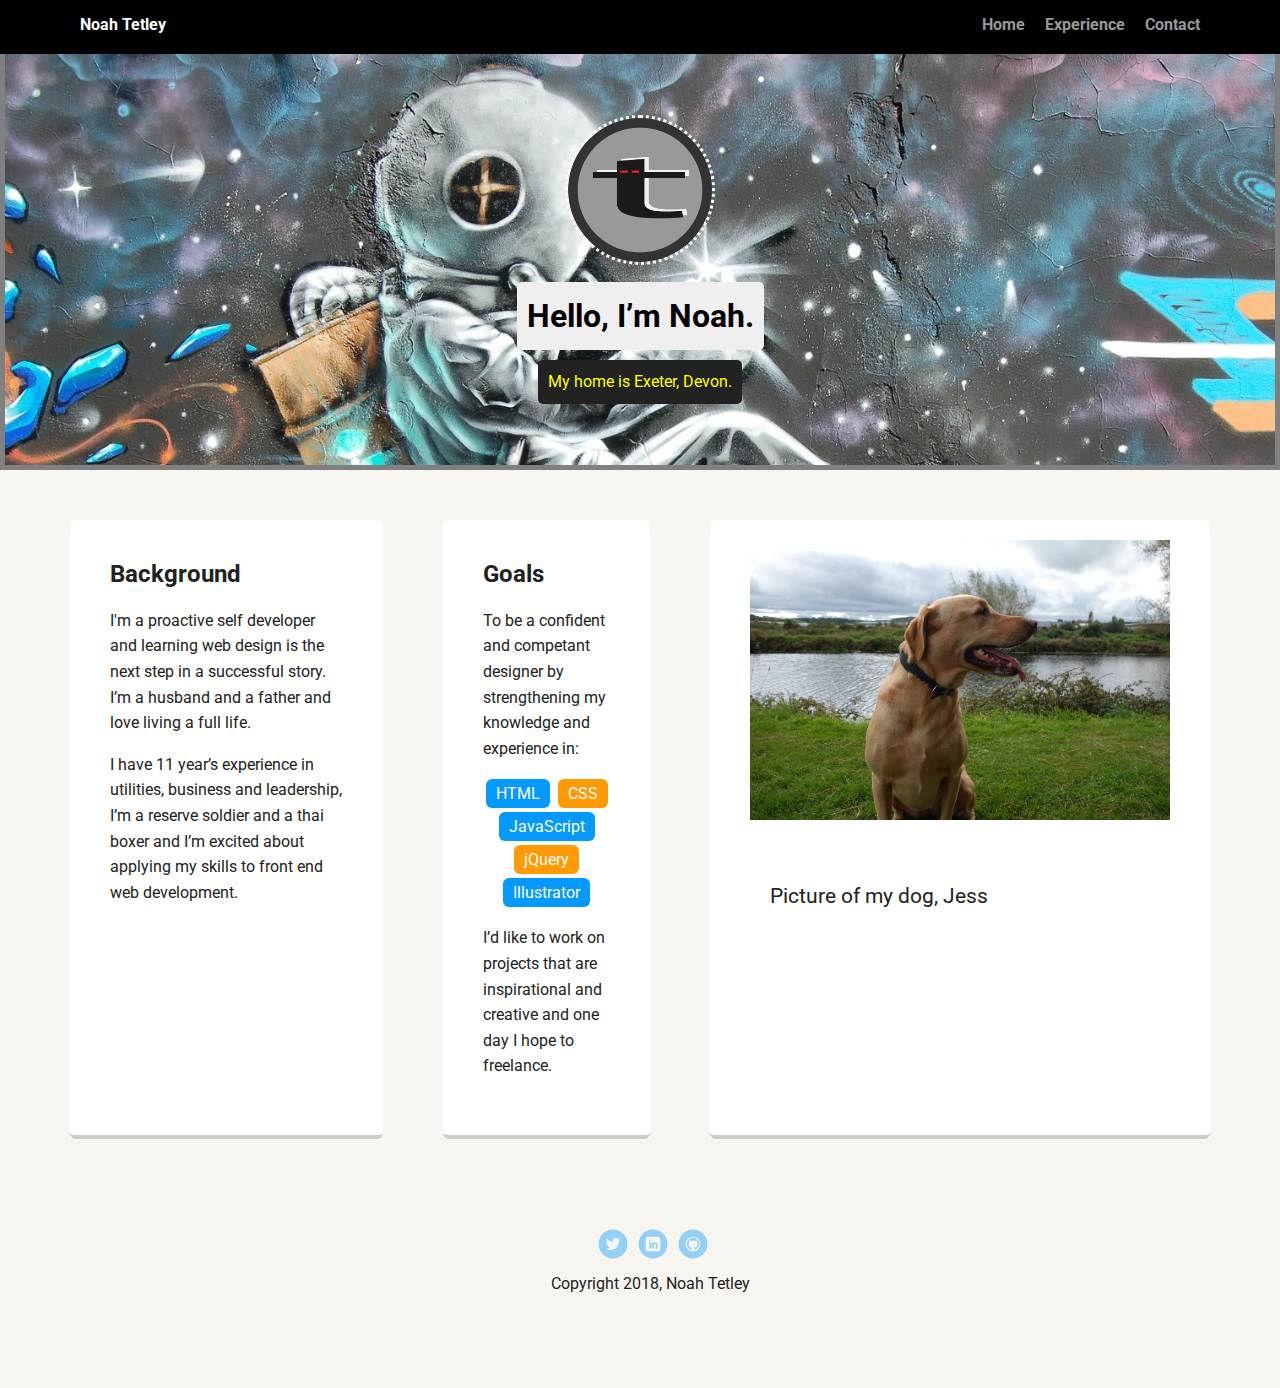
<file: index.html>
<!doctype html>
<html lang="en">
<head>
  <meta charset="utf-8">
  <title>Noah Tetley's Profile</title>
  <meta name="viewport" content="width=device-width, initial-scale=1.0">
  <link rel="stylesheet" href="styles.css">
  <link href="https://fonts.googleapis.com/css?family=Muli%7CRoboto:400,300,500,700,900" rel="stylesheet"></head>
  <body>

    <div class="main-nav">
        <ul class="nav">
          <li class="name">Noah Tetley</li>
          <li><a href="index.html">Home</a></li>
          <li><a href="experience.html">Experience</a></li>
          <li><a href="contact.html">Contact</a></li>    
        </ul>
    </div>

    <header class="home">
      <img src="images/noahtetley-logo-1.png" alt="Noah Tetley's logo Grey" class="profile-image">
      <h1 class="tag name">Hello, I’m Noah.</h1>
      <p class="tag location">My home is Exeter, Devon.</p>
    </header>

    <main class="flex">
      <div class="card">
        <h2>Background</h2>
        <p> I'm a proactive self developer and learning web design is the next step in a successful story. I’m a husband and a father and love living a full life.</p>
        <p> I have 11 year’s experience in utilities, business and leadership, I’m a reserve soldier and a thai boxer and I’m excited about applying my skills to front end web development.</p>

      </div> 

      <div class="card">
        <h2>Goals</h2>
        <p>To be a confident and competant designer by strengthening my knowledge and experience in:</p>
        <ul class="skills">
          <li>HTML</li>
          <li>CSS</li>
          <li>JavaScript</li>
          <li>jQuery</li>
          <li>Illustrator</li>
        </ul>
        <p>I’d like to work on projects that are inspirational and creative and one day I hope to freelance.</p>
      </div> 
        
      <div class="card">
        <img src="images/rsz_dsc00595.jpg" id="dog" alt="picture of golden labrador sat by he river exe, devon">
        <footer>Picture of my dog, Jess</footer>
      </div> 


    </main>
    <footer>
      <ul>
        <li><a href="https://twitter.com/@NoahMonkeyLFC" class="social twitter" target="_blank">Twitter</a></li>
        <li><a href="https://linkedin.com/in/noah-tetley-acicm-bb998590" class="social linkedin" target="_blank">LinkedIn</a></li>
        <li><a href="https://github.com/tets5441" class="social github" target="_blank">Github</a></li>
      </ul>
      <p class="copyright">Copyright 2018, Noah Tetley</p>
    </footer>
  </body>
  </html>
</file>
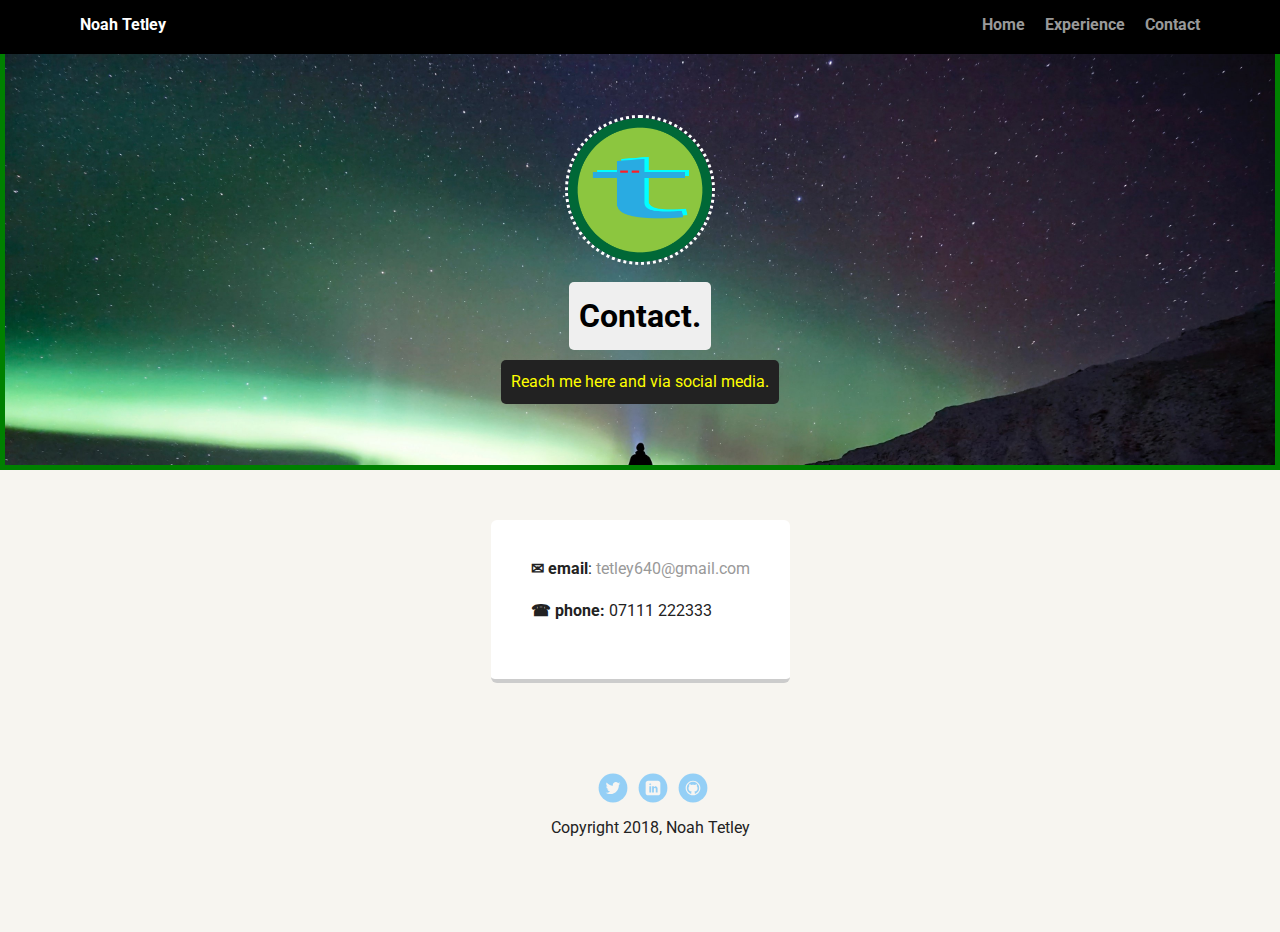
<file: contact.html>
<!doctype html>
<html lang="en">
<head>
  <meta charset="utf-8">
  <title>Noah Tetley's contact details</title>
  <meta name="viewport" content="width=device-width, initial-scale=1.0">
  <link rel="stylesheet" href="styles.css">
  <link href="https://fonts.googleapis.com/css?family=Muli%7CRoboto:400,300,500,700,900" rel="stylesheet"></head>
  <body>

    <div class="main-nav">
        <ul class="nav">
          <li class="name">Noah Tetley</li>
          <li><a href="index.html">Home</a></li>
          <li><a href="experience.html">Experience</a></li>
          <li><a href="contact.html">Contact</a></li>    
        </ul>
    </div>

    <header class="contact">
      <img src="images/noahtetley-logo.3.png" alt="Noah Tetley's logo green" class="profile-image">
      <h1 class="tag name">Contact.</h1>
      <p class="tag location">Reach me here and via social media.</p>
    </header>

    <main class="flex">
      <div class="card">
            <p><strong>&#9993; email</strong>: <a href="mailto:tetley640@gmail.com?subject=Hi%20Noah">tetley640@gmail.com</a></p>
            <p><strong>&phone; phone:</strong> 07111 222333</p>  
      </div>  

    </main>
    <footer>
      <ul>
        <li><a href="https://twitter.com/@NoahMonkeyLFC" class="social twitter" target="_blank">Twitter</a></li>
        <li><a href="https://linkedin.com/in/noah-tetley-acicm-bb998590" class="social linkedin" target="_blank">LinkedIn</a></li>
        <li><a href="https://github.com/tets5441" class="social github" target="_blank">Github</a></li>
      </ul>
      <p class="copyright">Copyright 2018, Noah Tetley</p>
    </footer>
  </body>
  </html>
</file>
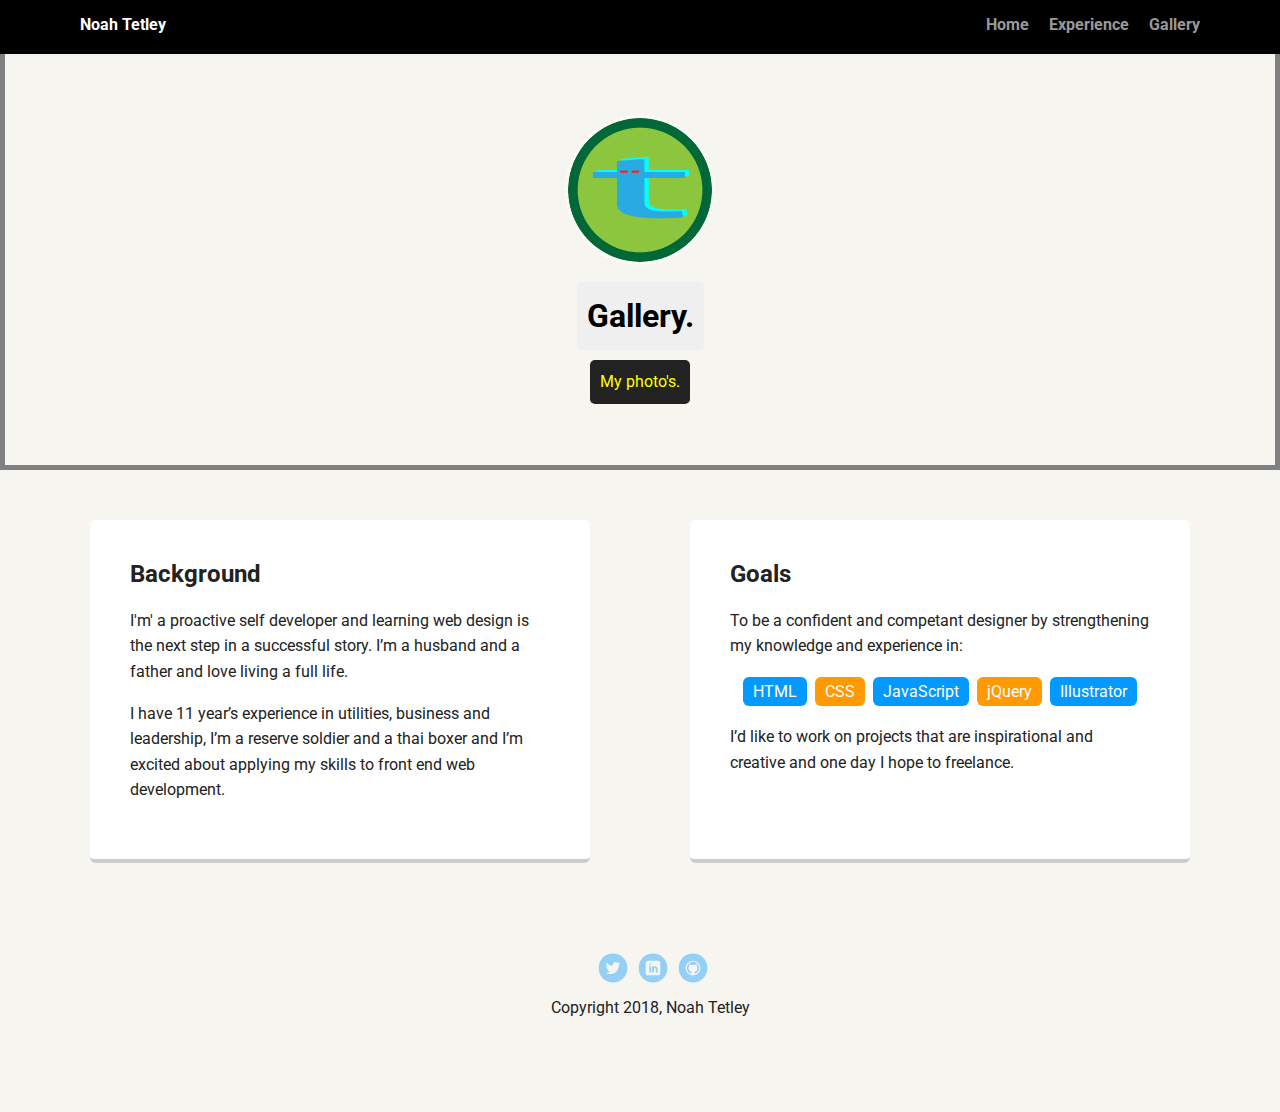
<file: gallery.html>
<!doctype html>
<html lang="en">
<head>
  <meta charset="utf-8">
  <title>Noah Tetley's Profile</title>
  <meta name="viewport" content="width=device-width, initial-scale=1.0">
  <link rel="stylesheet" href="styles.css">
  <link href="https://fonts.googleapis.com/css?family=Muli%7CRoboto:400,300,500,700,900" rel="stylesheet"></head>
  <body>

    <div class="main-nav">
        <ul class="nav">
          <li class="name">Noah Tetley</li>
          <li><a href="index.html">Home</a></li>
          <li><a href="experience.html">Experience</a></li>
          <li><a href="gallery.html">Gallery</a></li>    
        </ul>
    </div>

    <header id="gallery">
      <img src="images/noahtetley-logo.3.png" alt="Noah Tetley's logo green" class="profile-image">
      <h1 class="tag name">Gallery.</h1>
      <p class="tag location">My photo's.</p>
    </header>

    <main class="flex">
      <div class="card">
        <h2>Background</h2>
        <p> I'm' a proactive self developer and learning web design is the next step in a successful story. I’m a husband and a father and love living a full life.</p>
        <p> I have 11 year’s experience in utilities, business and leadership, I’m a reserve soldier and a thai boxer and I’m excited about applying my skills to front end web development.</p>

      </div> 

      <div class="card">
        <h2>Goals</h2>
        <p>To be a confident and competant designer by strengthening my knowledge and experience in:</p>
        <ul class="skills">
          <li>HTML</li>
          <li>CSS</li>
          <li>JavaScript</li>
          <li>jQuery</li>
          <li>Illustrator</li>
        </ul>
        <p>I’d like to work on projects that are inspirational and creative and one day I hope to freelance.</p>
      </div> 

    </main>
    <footer>
      <ul>
        <li><a href="https://twitter.com/@NoahMonkeyLFC" class="social twitter" target="_blank">Twitter</a></li>
        <li><a href="https://linkedin.com/in/noah-tetley-acicm-bb998590" class="social linkedin" target="_blank">LinkedIn</a></li>
        <li><a href="https://github.com/tets5441" class="social github" target="_blank">Github</a></li>
      </ul>
      <p class="copyright">Copyright 2018, Noah Tetley</p>
    </footer>
  </body>
  </html>
</file>
<file: styles.css>
/* Global Layout Set-up */
* { 
  box-sizing: border-box;
}
  
body {
  margin: 0;
  padding: 0;
  text-align: center;
  font-family: 'Roboto', sans-serif;
  color: #222;
  background: #f7f5f0;
}
/* Link Styles */

a {
  text-decoration: none;
  color: #999;
}
a:hover {
  color: #6633ff;
}

/* Section Styles */

.main-nav {
  width: 100%;
  background: black;
  min-height: 30px;
  padding: 10px;
  position: fixed;
  text-align: center;
}
.nav {
  display: flex;
  justify-content: space-around;
  font-weight: 700;
  list-style-type: none;
  margin: 0 auto;
  padding: 0;
}

.nav .name {
    display: block;
    margin-right: auto;
    color: white;
}
.nav li {
  padding: 5px 10px 10px 10px;
}
.nav a {
  transition: all .5s;
}
.nav a:hover {
  color: white
}

/* Headers with varying page styles */

header {
  text-align: center;
  background-position: top center;
  background-repeat: no-repeat;
  background-size: cover;
  overflow: hidden;
  padding-top: 60px;
  border: solid grey 5px;
  line-height: 1.5;
}

.home {
  background-image: url('images/chris-barbalis-123802.jpg');
}
.experience {
  background-image: url('images/neonbrand-432965.jpg');
  border: solid pink 5px;
}
.contact {
  background-image: url(images/jonatan-pie-198162.jpg);
  border: solid green 5px;
}



header .profile-image {
  margin-top: 50px;
  width: 150px;
  height: 150px;
  border-radius: 50%;
  border: 3px dotted white;
  transition: all .5s;
}
header .profile-image:hover {
  transform: scale(1.2) rotate(5deg);
}
.tag {
  background-color: #efefef;
  color: black;
  padding: 10px;
  border-radius: 5px;
  display: table;
  margin: 10px auto;
} 
.location {
  background-color: #222;
  color: yellow;
}
.card {
  margin: 30px;
  padding: 20px 40px 40px;
  max-width: 500px;
  text-align: left;
  background: #fff;
  border-bottom: 4px solid #ccc;
  border-radius: 6px;
  transition: all .5s;
}
.card:hover {
  border-color: #0399ff;
}

#dog {
    max-width: 100%;
}

ul.skills {
  padding: 0;
  text-align: center;
}

.skills li {
  border-radius: 6px;
  display: inline-block;
  background: #ff9904;
  color: white;
  padding: 5px 10px;
  margin: 2px;
}

.skills li:nth-child(odd) {
  background: #0399ff;
}

footer {
  width: 100%;
  min-height: 30px;
  padding: 20px 0 40px 20px;
}

footer .copyright {
  top: -8px;
  font-size: .75em;
}

footer ul {
  list-style-type: none;
  margin: 0;
  padding: 0;
}

footer ul li {
  display: inline-block;
}

a.social {
  display: inline-block;
  text-indent: -9999px;
  margin-left: 5px;
  width: 30px;
  height: 30px;
  background-size: 30px 30px;
  opacity: .4;
  transition: all .5s;
}
a.twitter {
  background-image: url(images/twitter.svg);
}
a.linkedin {
  background-image: url(images/linkedin.svg);
}
a.github {
  background-image: url(images/github.svg);
}
a.social:hover {
  opacity: 1;
}
.clearfix {
  clear: both;
}

/* Styles for larger screens */
@media screen and (min-width: 720px) {
  
  .flex {
      display: -ms-flexbox;      /* TWEENER - IE 10 */
      display: flex; 
      max-width: 1200px;
      -ms-flex-pack: distribute;
      justify-content: space-around;
      margin: 0 auto;
  }

  header {
    min-height: 470px;
  }

  .nav {
    max-width: 1200px;
    padding: 0 30px;
  }


  main {
    padding-top: 20px;
  }

  main p {
    line-height: 1.6em;
  }

  footer {
    font-size: 1.3em;
    max-width: 1200px;
    margin: 40px auto;
  }

}
</file>
